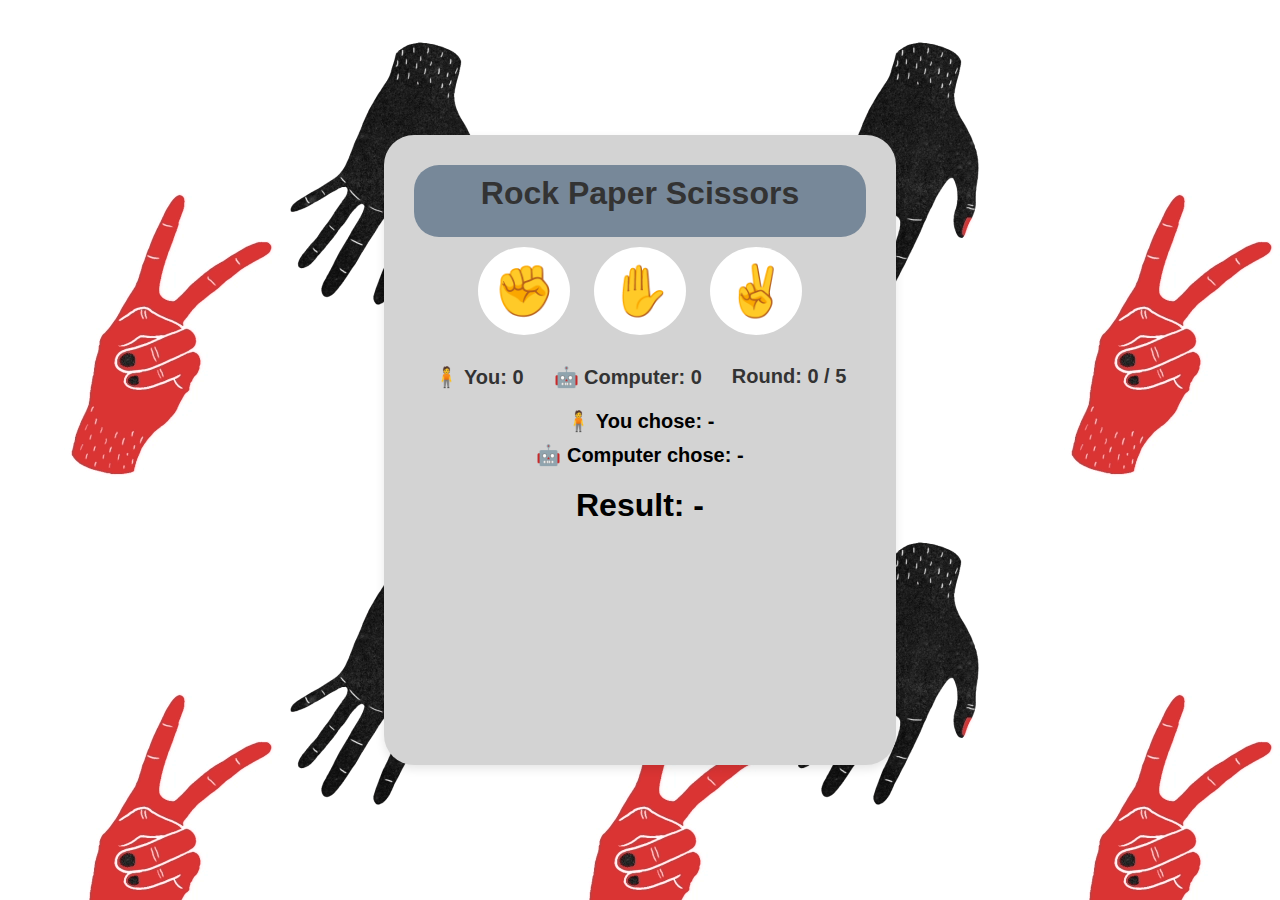
<file: index.html>
<!DOCTYPE html>
<html lang="en">
<head>
  <meta charset="UTF-8" />
  <meta name="viewport" content="width=device-width, initial-scale=1.0"/>
  <title>Rock Paper Scissors</title>
  <link rel="stylesheet" href="./RPS2.css" />
</head>
<body>
  <div class="game-container">
    <div class="RPS-Wrapper">
       <h1>Rock Paper Scissors</h1>
   </div>
    <div class="choices">
  <button onclick="playGame('rock')" class="emoji-btn" title="Rock">✊</button>
  <button onclick="playGame('paper')" class="emoji-btn" title="Paper">✋</button>
  <button onclick="playGame('scissors')" class="emoji-btn" title="Scissors">✌</button>
</div>

      <!-- the newcode added for score board and round -->
 <div class="scoreboard">
    <p>🧍 You: <span id="user-score">0</span></p>
    <p>🤖 Computer: <span id="computer-score">0</span></p>
    <p id="round-info">Round: 0 / 5</p>

 </div>



    <div class="results">
      <p id="user-choice">🧍 You chose: -</p>
      <p id="computer-choice">🤖 Computer chose: -</p>
      <p id="result">Result: -</p>
    </div>
  </div>

  <script src="./RPS2.js"></script>
</body>
</html>
</file>
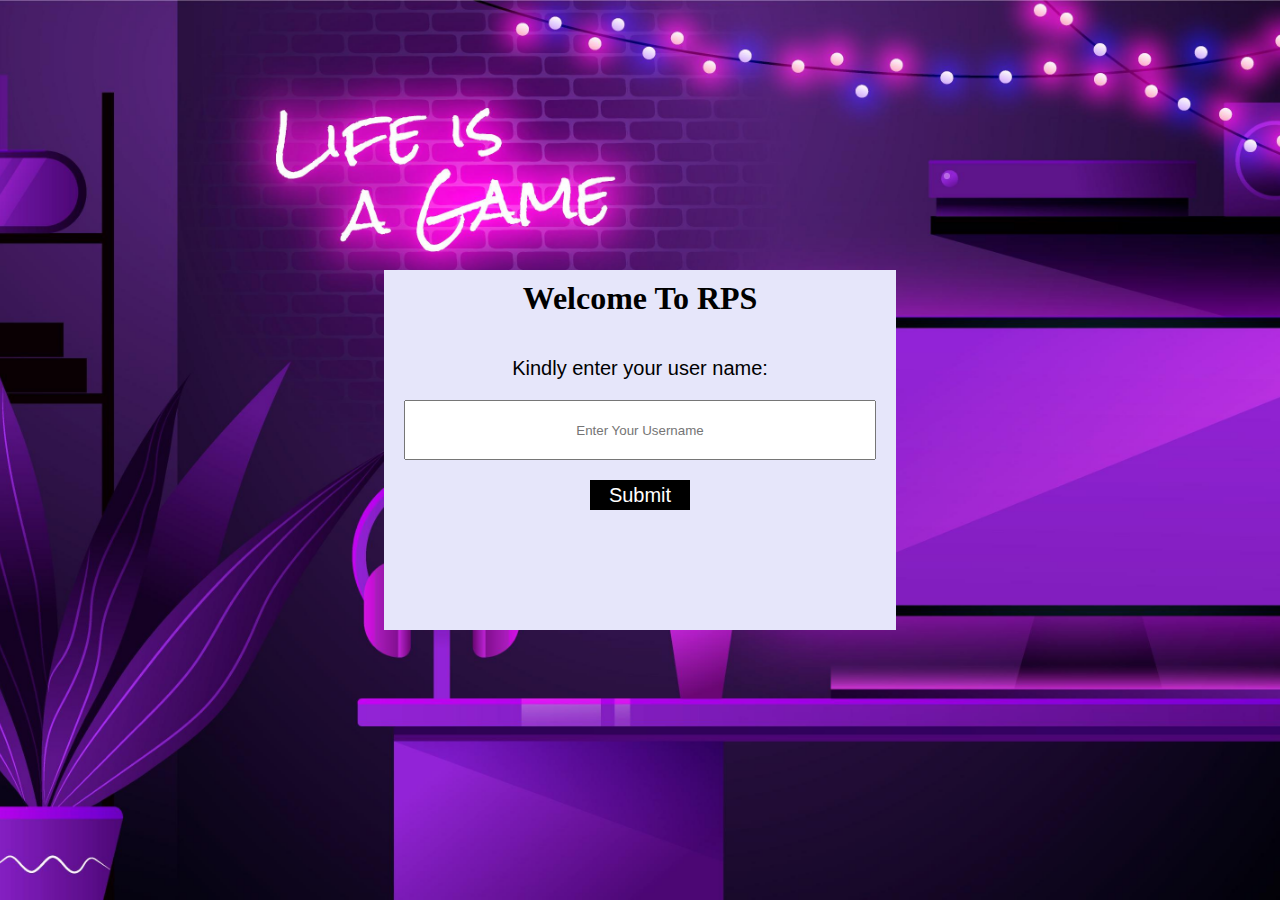
<file: login.html>
<!DOCTYPE html>
<html lang="en">
<head>
    <link rel="stylesheet" href="./login.css">
    <title>RPS Login</title>
</head>
<body>
    <main class="mainContainer">
        <section class="sectionWrapper">
            <form class="formWrapper" id="loginForm">
                <h1 class="header">Welcome To RPS</h1>
            <div class="div">
                <p class="text">Kindly enter your user name:</p>
                <input type="text" id="username" class="input" placeholder="Enter Your Username">
               <div class="btnWrapper">
                <button class="Btn">Submit</button>
               </div> 
            </div>
            </form>
        </section>

    </main>
    <script src="./login.js"></script>
</body>
</html>
</file>
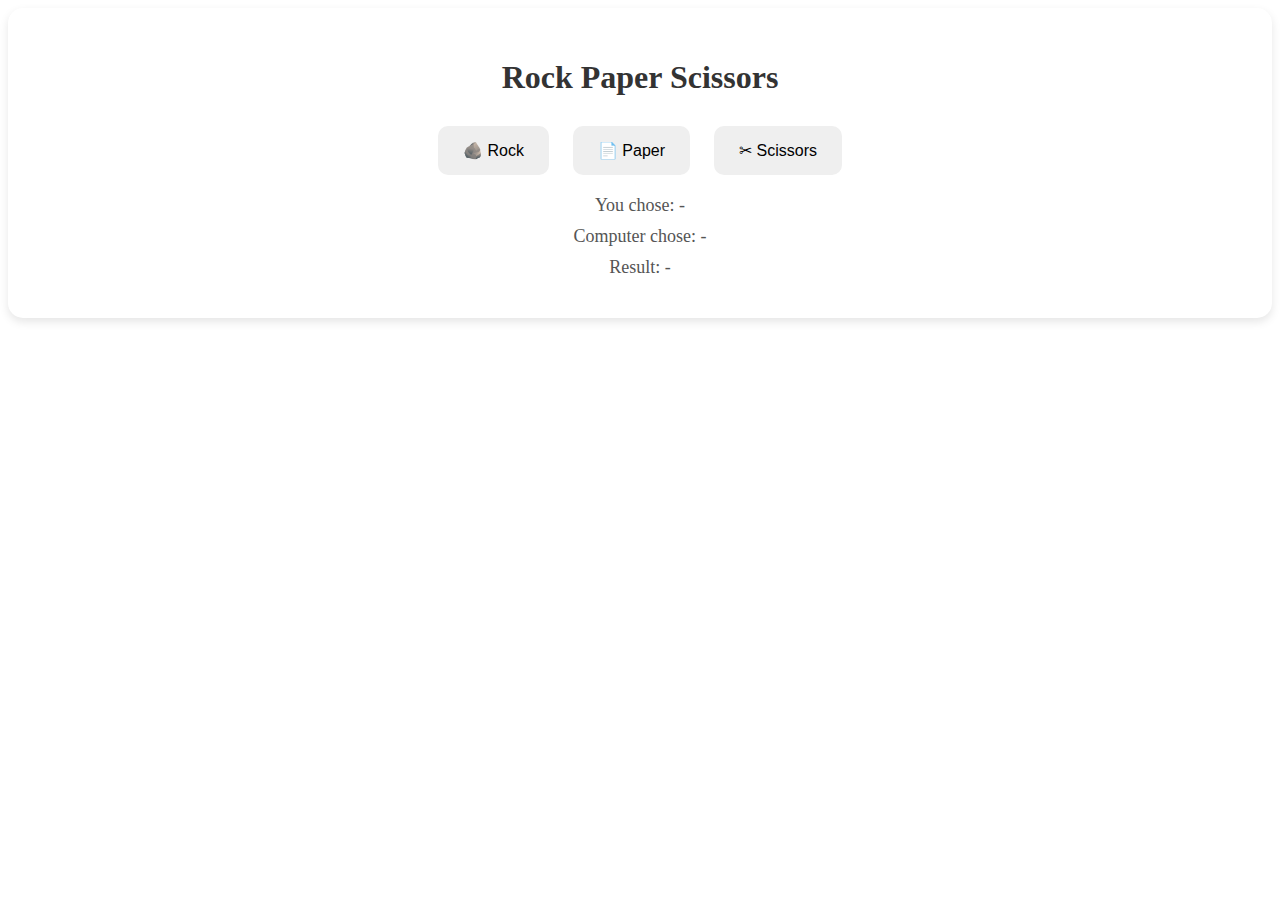
<file: RPS/RPS.html>
<!DOCTYPE html>
<html lang="en">
<head>
  <title>Rock Paper Scissors</title>
  <link rel="stylesheet" href="./RPS.css">
</head>
<body>
  <div class="game-container">
    <h1>Rock Paper Scissors</h1>
    <div class="choices">
      <button onclick="playGame('rock')">🪨 Rock</button>
      <button onclick="playGame('paper')">📄 Paper</button>
      <button onclick="playGame('scissors')">✂ Scissors</button>
    </div>
    <div class="results">
      <p id="user-choice">You chose: -</p>
      <p id="computer-choice">Computer chose: -</p>
      <p id="result">Result: -</p>
    </div>
  </div>
  <script src="./RPS.js"></script>
</body>
</html>
</file>
<file: RPS2.css>
*{
    margin: 0;
    padding: 0;
    box-sizing: border-box;
}

body {
  font-family: 'Arial', sans-serif;
  background-image: url(./minliu.gif);
  display: flex;
  justify-content: center;
  align-items: center;
  height: 100vh;
  margin: 0;
}

.game-container {
  width: 40%;
  height: 70%;
  background-color: lightgray;
  padding: 30px;
  border-radius: 30px;
  text-align: center;
  box-shadow: 0 4px 10px rgba(0,0,0,0.1);
}

.RPS-Wrapper{
  width: 100%;
  height: 8vh;
  background: lightslategray;
  border-radius: 25px;
  display: flex;
  justify-content: center;
}

h1 {
  margin-top: 10px;
  color: #333;
  
  
}

.emoji-btn {
  font-size: 50px;
  padding: 15px;
  border: none;
  border-radius: 50%;
  background-color: white;
  cursor: pointer;
  margin: 10px;
  transition: transform 0.3s;
}


.emoji-btn:hover {
  background-color: blue;
  transform: scale(1.1);
}
  /* score board style */
.scoreboard {
  display: flex;
  justify-content: center;
  gap: 30px;
  margin: 20px 0;
  font-size: 20px;
  font-weight: bold;
  color: #333;
}

.results p {
  font-size: 20px;
  margin: 10px 0;
  font-weight: bold;
  color: black;
}

#result {
  font-size: 2rem;
  margin-top: 20px;
  transition: all 0.3s ease;
}

/* Fix: Strong color override */
.result-win {
  color: green !important;
  animation: bounce 0.5s;
}

.result-lose {
  color: red !important;
  animation: shake 0.5s;
}

.result-draw {
  color: orange !important;
  animation: pulse 0.5s;
}

/* Animations */
@keyframes bounce {
  0%   { transform: translateY(0); }
  50%  { transform: translateY(-10px); }
  100% { transform: translateY(0); }
}

@keyframes shake {
  0%, 100% { transform: translateX(0); }
  25% { transform: translateX(-5px); }
  50% { transform: translateX(5px); }
  75% { transform: translateX(-5px); }
}

@keyframes pulse {
  0% { transform: scale(1); }
  50% { transform: scale(1.1); }
  100% { transform: scale(1); }
}

/* TABLETS */
@media (max-width: 768px) {
  .game-container {
    width: 70%;
    height: 70%;
    padding: 20px;
  }

  h1 {
    font-size: 1.8rem;
  }

  .emoji-btn {
    font-size: 35px;
    margin: 12px;
  }

  .RPS-Wrapper {
    margin-bottom: 15px;
  }
}

/* PHONES */
@media (max-width: 480px) {
  h1 {
    font-size: 1.5rem;
  }

  .scoreboard {
    font-size: 13px;
  }
}

@media screen and (max-width: 414px) {
  .RPS-Wrapper {
    width: 100%;
    height: 7vh;
    margin-bottom: 15px;
  }

  .game-container {
    width: 80%;
    height: 80%;
    padding: 10px;
    border-radius: 20px;
  }

  h1 {
    font-size: 1.2rem;
  }

  .emoji-btn {
    font-size: 20px;
    margin: 12px;
  }

  .scoreboard {
    gap: 10px;
    margin: 20px 0;
    font-size: 12px;
  }

  .results p {
    font-size: 20px;
    margin: 10px 0;
    font-weight: bold;
    color: black;
  }

  #result {
    font-size: 2rem;
    margin-top: 20px;
    transition: all 0.3s ease;
  }
}
</file>
<file: login.css>
*{
    margin: 0;
    padding: 0;
    box-sizing: border-box;
}

.mainContainer{
      width: 100%;
      height: 100vh;
      background-image: url("./bg.jpg");
      background-size: cover;
      background-repeat: no-repeat;
      background-position: center;
      display: flex;
      justify-content: center;
}

.sectionWrapper{
    display: flex;
    justify-content: center;
    align-items: center;
    width: 100%;
    height: 100vh;
}

.formWrapper{
    width: 40%;
    height: 40%;
    background-color: lavender;
}

.div{
    display: flex;
    flex-direction: column;
    justify-content: center;
    gap: 20px;
}

.header{
    text-align: center;
    margin-bottom: 40px;
    margin-top: 10px;
}

.input{
    height: 60px;
    margin-left: 20px;
    margin-right: 20px;
    text-align: center;
}

.Btn{
    width: 100px;
    height: 30px;
    font-size: 20px;
    font-family: sans-serif;
    background-color: black;
    color: white;
    border: none;
    cursor: pointer;
}


.Btn:hover{
  background-color: blue;
  transform: scale(1.1);
}

.btnWrapper{
    display: flex;
    justify-content: center;
}

.text{
    text-align: center;
    font-size: 20px;
    font-family: sans-serif;
}
</file>
<file: RPS/RPS.css>
.body {
  font-family: 'Arial', sans-serif;
  background-color: #f0f4f8;
  display: flex;
  justify-content: center;
  align-items: center;
  height: 100vh;
  margin: 0;
}

.game-container {
  background-color: white;
  padding: 30px;
  border-radius: 15px;
  text-align: center;
  box-shadow: 0 4px 10px rgba(0,0,0,0.1);
}

h1 {
  margin-bottom: 20px;
  color: #333;
}

.choices button {
  margin: 10px;
  padding: 15px 25px;
  font-size: 16px;
  border: none;
  border-radius: 10px;
  cursor: pointer;
  transition: background-color 0.3s;
}

.choices button:hover {
  background-color: #d1e8ff;
}

.results p {
  font-size: 18px;
  margin: 10px 0;
  color: #555;
}
</file>
